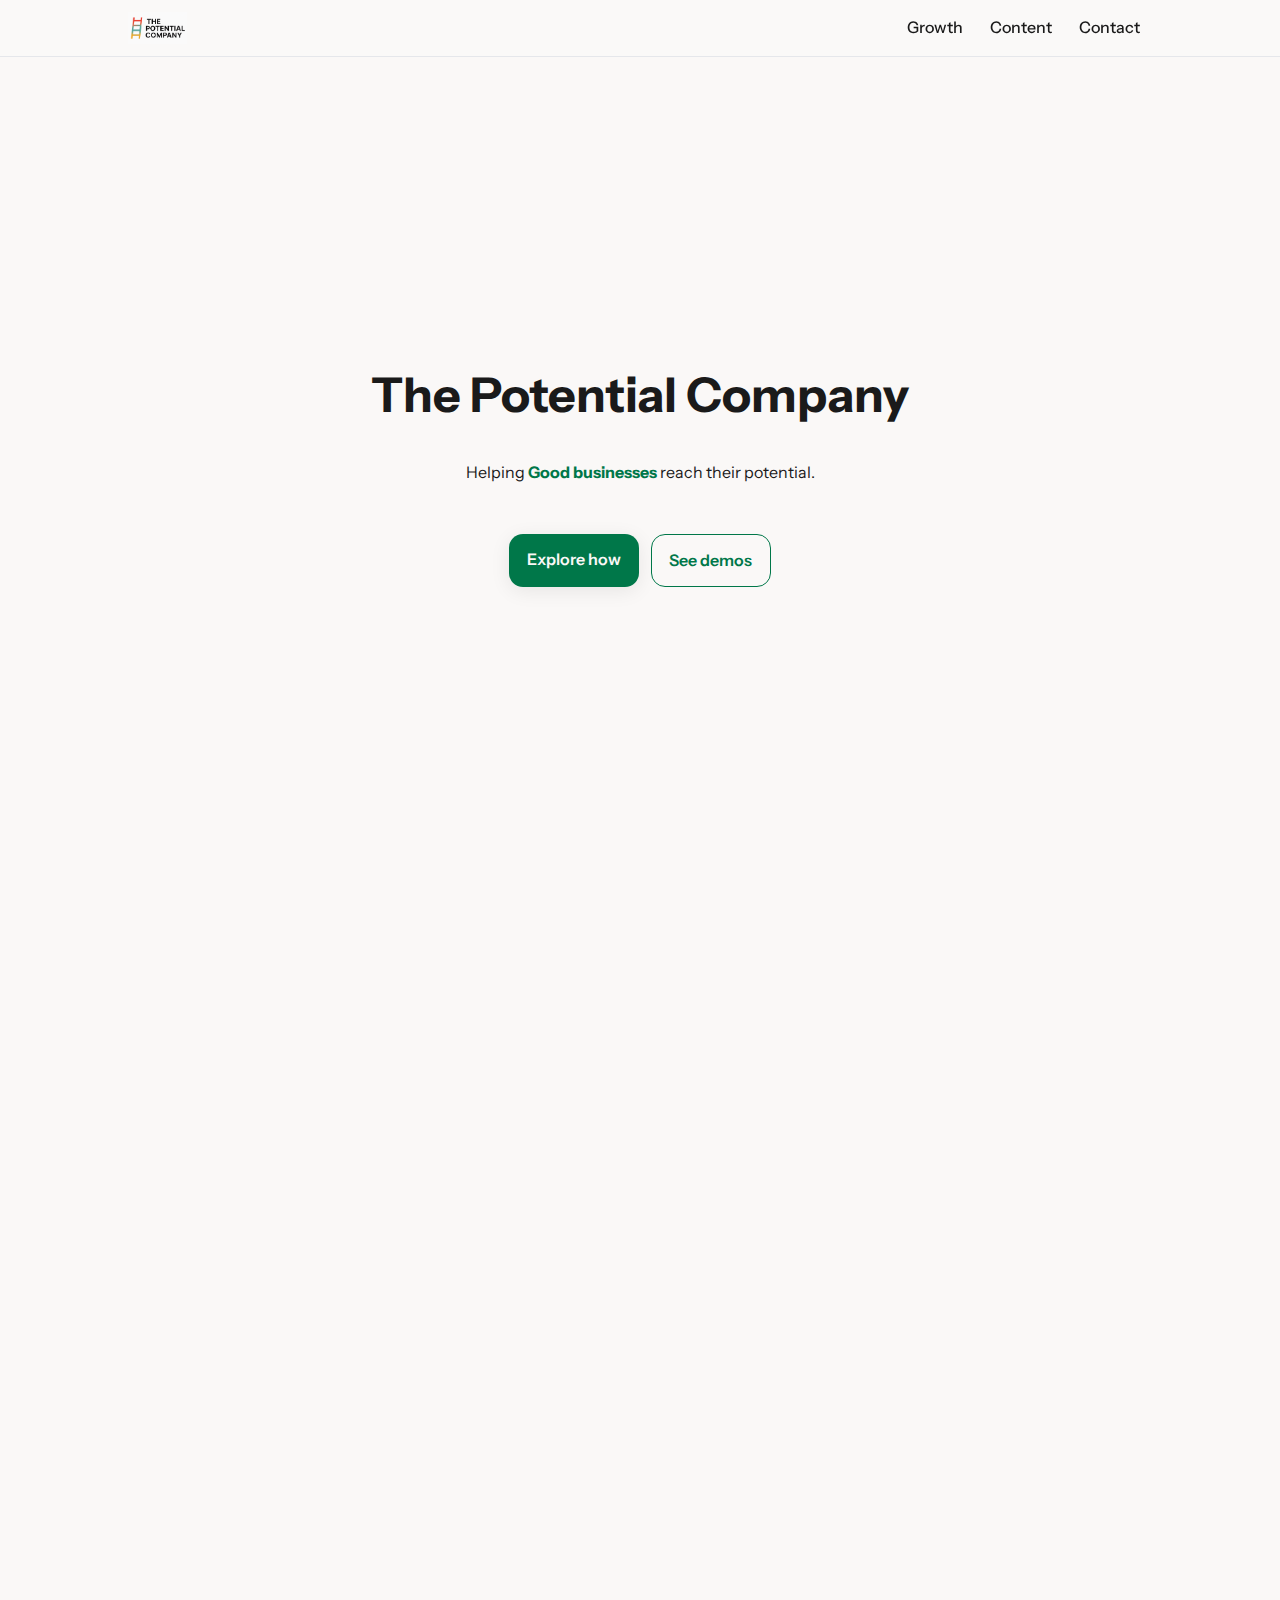
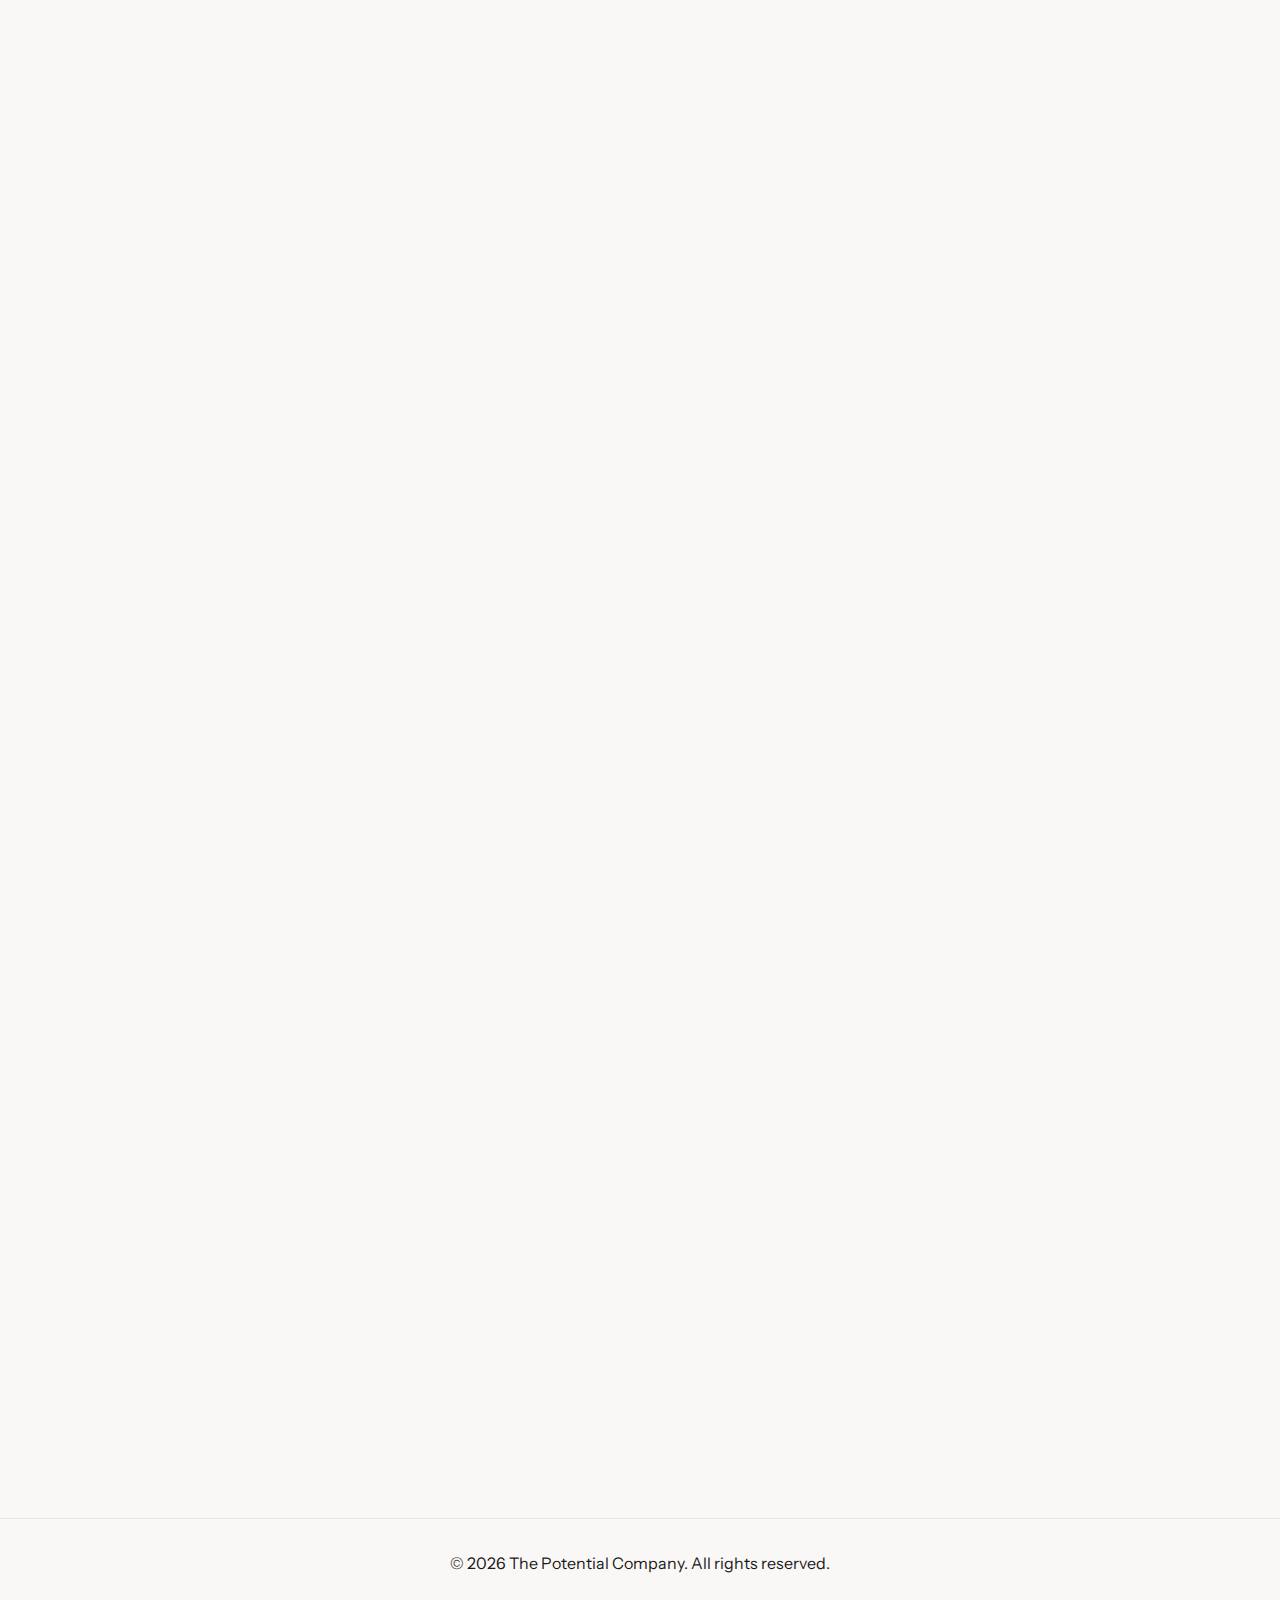
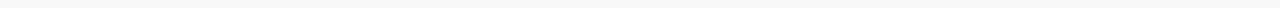
<file: index.html>
<!DOCTYPE html>
<html lang="en">
<head>
  <meta charset="utf-8" />
  <meta name="viewport" content="width=device-width, initial-scale=1" />
  <title>The Potential Company</title>
  <meta name="description" content="Helping Good businesses reach their potential. Demos, concepts, and contact." />
  <meta name="theme-color" content="#007749" />
  <link rel="icon" href="/favicon.ico" />
  <link rel="preconnect" href="https://fonts.googleapis.com">
  <link rel="preconnect" href="https://fonts.gstatic.com" crossorigin>
  <link href="https://fonts.googleapis.com/css2?family=Instrument+Sans:wght@400;500;600;700&display=swap" rel="stylesheet">
  <link rel="preconnect" href="https://www.youtube.com" crossorigin>
  <link rel="preconnect" href="https://www.youtube-nocookie.com" crossorigin>
  <link rel="preconnect" href="https://i.ytimg.com" crossorigin>

  <style>
    *,*::before,*::after{box-sizing:border-box}
    html:focus-within{scroll-behavior:smooth}
    body{margin:0;font-family:"Instrument Sans",ui-sans-serif,system-ui,-apple-system,Segoe UI,Roboto,Helvetica,Arial,"Apple Color Emoji","Segoe UI Emoji";line-height:1.6;background:#FAF8F7;color:#1A1A1A}
    a{color:inherit;text-decoration:none}

    :root{--lime:#007749;--orange:#DCA631;--muted:#1A1A1A;--bd:#e5e7eb;--shadow:0 4px 20px rgba(0,0,0,.08)}

    .container{width:min(1024px,92%);margin-inline:auto}
    .stack{display:grid;gap:1rem}
    .stack-lg{gap:2rem}

    strong{color:#007749}

    header{position:sticky;top:0;z-index:30;background:rgba(250,248,247,.92);backdrop-filter:blur(8px);border-bottom:1px solid var(--bd)}
    .nav{display:flex;align-items:center;justify-content:space-between;padding:.75rem 0}
    .brand{display:flex;align-items:center;gap:.6rem;font-weight:700;letter-spacing:.2px}

    nav a{padding:.5rem .75rem;border-radius:10px;color:#1A1A1A;font-weight:500;border-bottom:2px solid transparent}
    @media (max-width: 640px){
      nav a[href="#growth"], nav a[href="#demos"]{display:none}
    }
    nav a:hover{color:var(--orange);background:#FAF8F7;border-bottom-color:var(--orange)}

    section{padding:2.75rem 0}
    .hero{min-height:calc(100svh - 64px);display:grid;place-items:center;text-align:center}
    .title{font-size:clamp(2rem,2.2rem + 1vw,3rem);line-height:1.1;margin:.4rem 0;font-weight:700}
    .sub{color:var(--muted);max-width:56ch;margin-inline:auto;font-weight:400}
    .cta{display:flex;gap:.75rem;justify-content:center;flex-wrap:wrap;margin-top:1rem}
    .btn{padding:.8rem 1.1rem;border-radius:14px;border:1px solid var(--bd);font-weight:600;transition:all 180ms ease;color:#1A1A1A;background:transparent}
    .btn-primary{background:linear-gradient(135deg,#007749,#007749);border:none;color:#FAF8F7;box-shadow:var(--shadow)}
    .btn-outline{background:#FAF8F7;color:#007749;border:1.5px solid #007749}
    .btn:hover{transform:translateY(-1px);box-shadow:0 6px 24px rgba(0,119,73,.18)}
    .btn-primary:hover,.btn-primary:active{background:linear-gradient(135deg,#007749,#DCA631);box-shadow:0 8px 26px rgba(0,119,73,.22)}
    .btn-outline:hover,.btn-outline:active{background:#007749;color:#FAF8F7;border-color:#007749}

    .section-head{display:flex;align-items:end;justify-content:space-between;gap:1rem;margin-bottom:1.1rem}
    .section-head h2{margin:0;font-size:clamp(1.25rem,1rem + 1vw,1.9rem);font-weight:600}
    .pill{display:inline-flex;padding:.3rem .7rem;border-radius:999px;background:var(--orange);color:#1A1A1A;font-size:.8rem;font-weight:700;box-shadow:0 2px 10px rgba(0,0,0,.06)}
    .pill:hover{background:#007749;color:#FAF8F7}

    .cards{display:grid;gap:1.5rem}
    @media (min-width:720px){.cards{grid-template-columns:repeat(2,minmax(0,1fr))}}
    @media (min-width:1200px){.cards{grid-template-columns:repeat(3,minmax(0,1fr))}}
    .card{background:#FAF8F7;border:1px solid rgba(26,26,26,.08);border-radius:18px;padding:1.2rem;box-shadow:0 10px 30px rgba(0,0,0,.06);transition:transform .3s ease}
    .card:hover{transform:translateY(-4px)}
    .card h3{margin:.25rem 0 .25rem;font-weight:600;color:#1A1A1A}
    .cards .card:nth-child(1) h3{color:#007749}
    .cards .card:nth-child(2) h3{color:#DCA631}
    .cards .card:nth-child(3) h3{color:#007749}

    .video{position:relative;width:100%;aspect-ratio:16/9;border-radius:14px;overflow:hidden;border:1px solid rgba(26,26,26,.08);background:#000}
    .video iframe{position:absolute;inset:0;width:100%;height:100%;border:0}
    .stack-lg>.card:not(:first-child){margin-top:2rem}

    #contact .card{background:linear-gradient(135deg,#007749,#DCA631);border:1px solid #DCA631;color:#FAF8F7;box-shadow:0 12px 28px rgba(0,119,73,.25)}
    #contact .card .sub,#contact .card .kicker{color:#FAF8F7}

    footer{padding:2rem 0;color:var(--muted);border-top:1px solid var(--bd);text-align:center;font-weight:400}
    .kicker{text-transform:uppercase;letter-spacing:.15em;font-weight:600;font-size:.75rem;color:#1A1A1A}

    [data-reveal]{opacity:0;transform:translateY(16px);transition:opacity .6s ease,transform .6s ease}
    [data-reveal].is-visible{opacity:1;transform:translateY(0)}
    .stagger>*{opacity:0;transform:translateY(16px)}
    .stagger.is-visible>*{animation:reveal .7s ease forwards}
    .stagger.is-visible>*:nth-child(1){animation-delay:.05s}
    .stagger.is-visible>*:nth-child(2){animation-delay:.15s}
    .stagger.is-visible>*:nth-child(3){animation-delay:.25s}
    @keyframes reveal{to{opacity:1;transform:translateY(0)}}
  </style>
</head>

<body>
  <header>
    <div class="container nav" data-reveal>
      <a class="brand" href="#top">
        <img src="TPC_logo_white.png" alt="The Potential Company" style="height:32px;">
      </a>
      <nav>
        <a href="#growth">Growth</a>
        <a href="#demos">Content</a>
        <a href="#contact">Contact</a>
      </nav>
    </div>
  </header>

  <main id="top">
    <section class="hero container" id="hero">
      <div class="stack" data-reveal>
        <h1 class="title">The Potential Company</h1>
        <p class="sub">Helping <strong>Good businesses</strong> reach their potential.</p>
        <div class="cta">
          <a class="btn btn-primary" href="#growth">Explore how</a>
          <a class="btn btn-outline" href="#demos">See demos</a>
        </div>
      </div>
    </section>

    <section class="container" id="growth">
      <div class="section-head" data-reveal>
        <h2>How we help good businesses grow</h2>
      </div>
      <div class="cards stagger" data-reveal>
        <article class="card horiz">
          <h3>💚 Revenue Growth</h3>
          <p class="sub">We design bespoke loyalty programs and data systems powered by Meta.</p>
        </article>
        <article class="card horiz">
          <h3>📲 Product & Efficiency Growth</h3>
          <p class="sub">We build digital products and automations tailored to each business.</p>
        </article>
        <article class="card horiz">
          <h3>📈 Capital Growth</h3>
          <p class="sub">We help businesses scale through capital raising, fractional CFO services, and strategy.</p>
        </article>
      </div>
    </section>

    <section class="container" id="demos">
      <div class="section-head" data-reveal>
        <h2>Demos & Docs</h2><span class="pill">1–5 min clips</span>
      </div>

      <div class="stack-lg" id="videoList" data-reveal>
        <div class="card stack video-card">
          <div class="video">
            <iframe
              src="https://www.youtube.com/embed/nX5SfBdnHHU"
              title="Overview of Bespoke Meta Loyalty Systems"
              allow="accelerometer; autoplay; clipboard-write; encrypted-media; gyroscope; picture-in-picture; web-share"
              allowfullscreen>
            </iframe>
          </div>
          <p class="sub">About Bespoke Meta Loyalty Systems</p>
        </div>

        <div class="card stack video-card">
          <div class="video">
            <iframe
              src="https://www.youtube.com/embed/px87QNYduwI"
              title="WhatsApp Stamp Card Demo"
              allow="accelerometer; autoplay; clipboard-write; encrypted-media; gyroscope; picture-in-picture; web-share"
              allowfullscreen>
            </iframe>
          </div>
          <p class="sub">WhatsApp Stamp Card Demo</p>
        </div>
      </div>
    </section>

    <section class="container" id="contact">
      <div class="section-head" data-reveal>
        <h2>Connect with Us</h2>
      </div>
      <div class="cards" style="grid-template-columns:1fr;">
        <div class="card stack" data-reveal>
          <p class="kicker">Let’s achieve potential together.</p>
          <div class="stack">
            <a class="btn btn-primary" href="mailto:daniel@thepotentialcompany.com">Email: daniel@thepotentialcompany.com</a>
            <a class="btn btn-outline" href="https://wa.me/84764929881?text=CONNECT" target="_blank">Try Demos &amp; Book meetings on WhatsApp</a>
          </div>
        </div>
      </div>
    </section>
  </main>

  <footer>
    <div class="container">© <span id="y"></span> The Potential Company. All rights reserved.</div>
  </footer>

  <script>
    document.getElementById('y').textContent = new Date().getFullYear();

    const prefersReduced = window.matchMedia('(prefers-reduced-motion: reduce)').matches;
    if (!prefersReduced && 'IntersectionObserver' in window) {
      const io = new IntersectionObserver((entries) => {
        entries.forEach((e) => {
          if (e.isIntersecting) {
            e.target.classList.add('is-visible');
            io.unobserve(e.target);
          }
        });
      }, { threshold: 0.12 });
      document.querySelectorAll('[data-reveal], .stagger').forEach(el => io.observe(el));
    } else {
      document.querySelectorAll('[data-reveal], .stagger').forEach(el => el.classList.add('is-visible'));
    }
  </script>
</body>
</html>
</file>
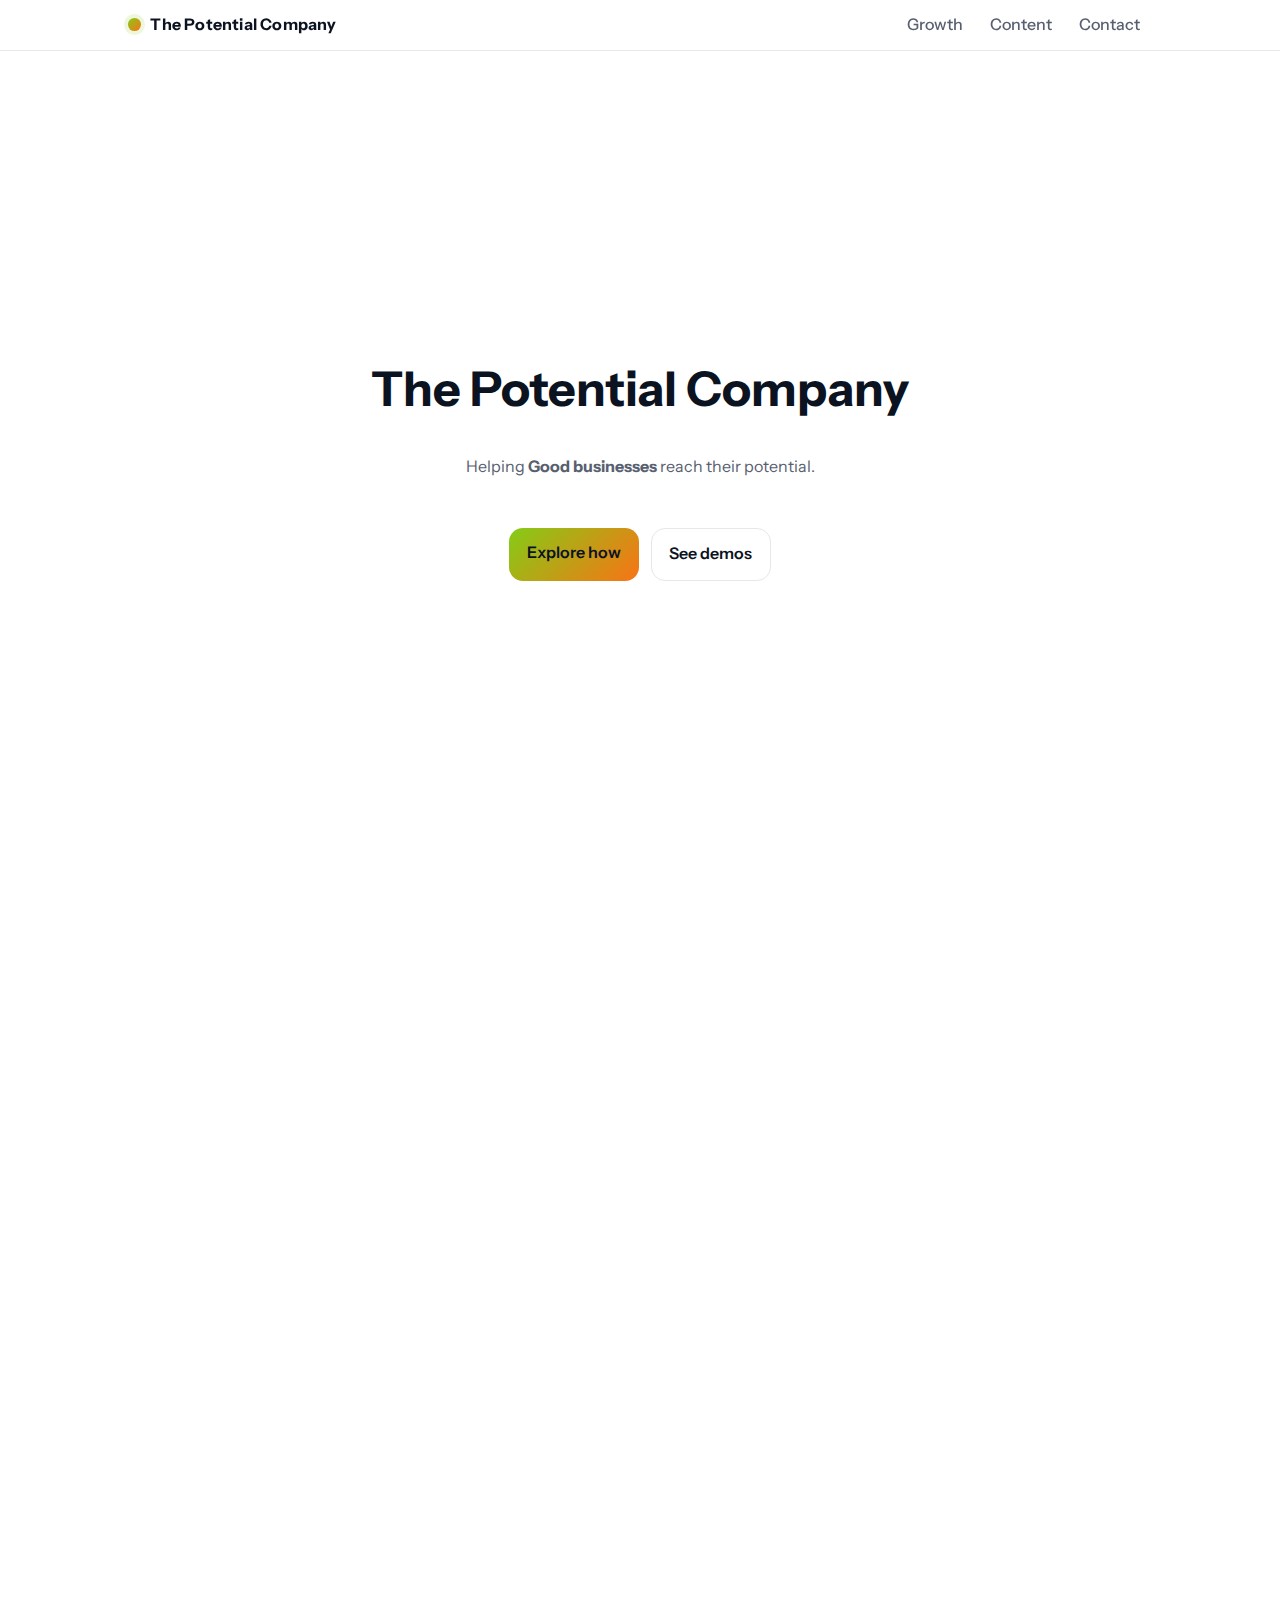
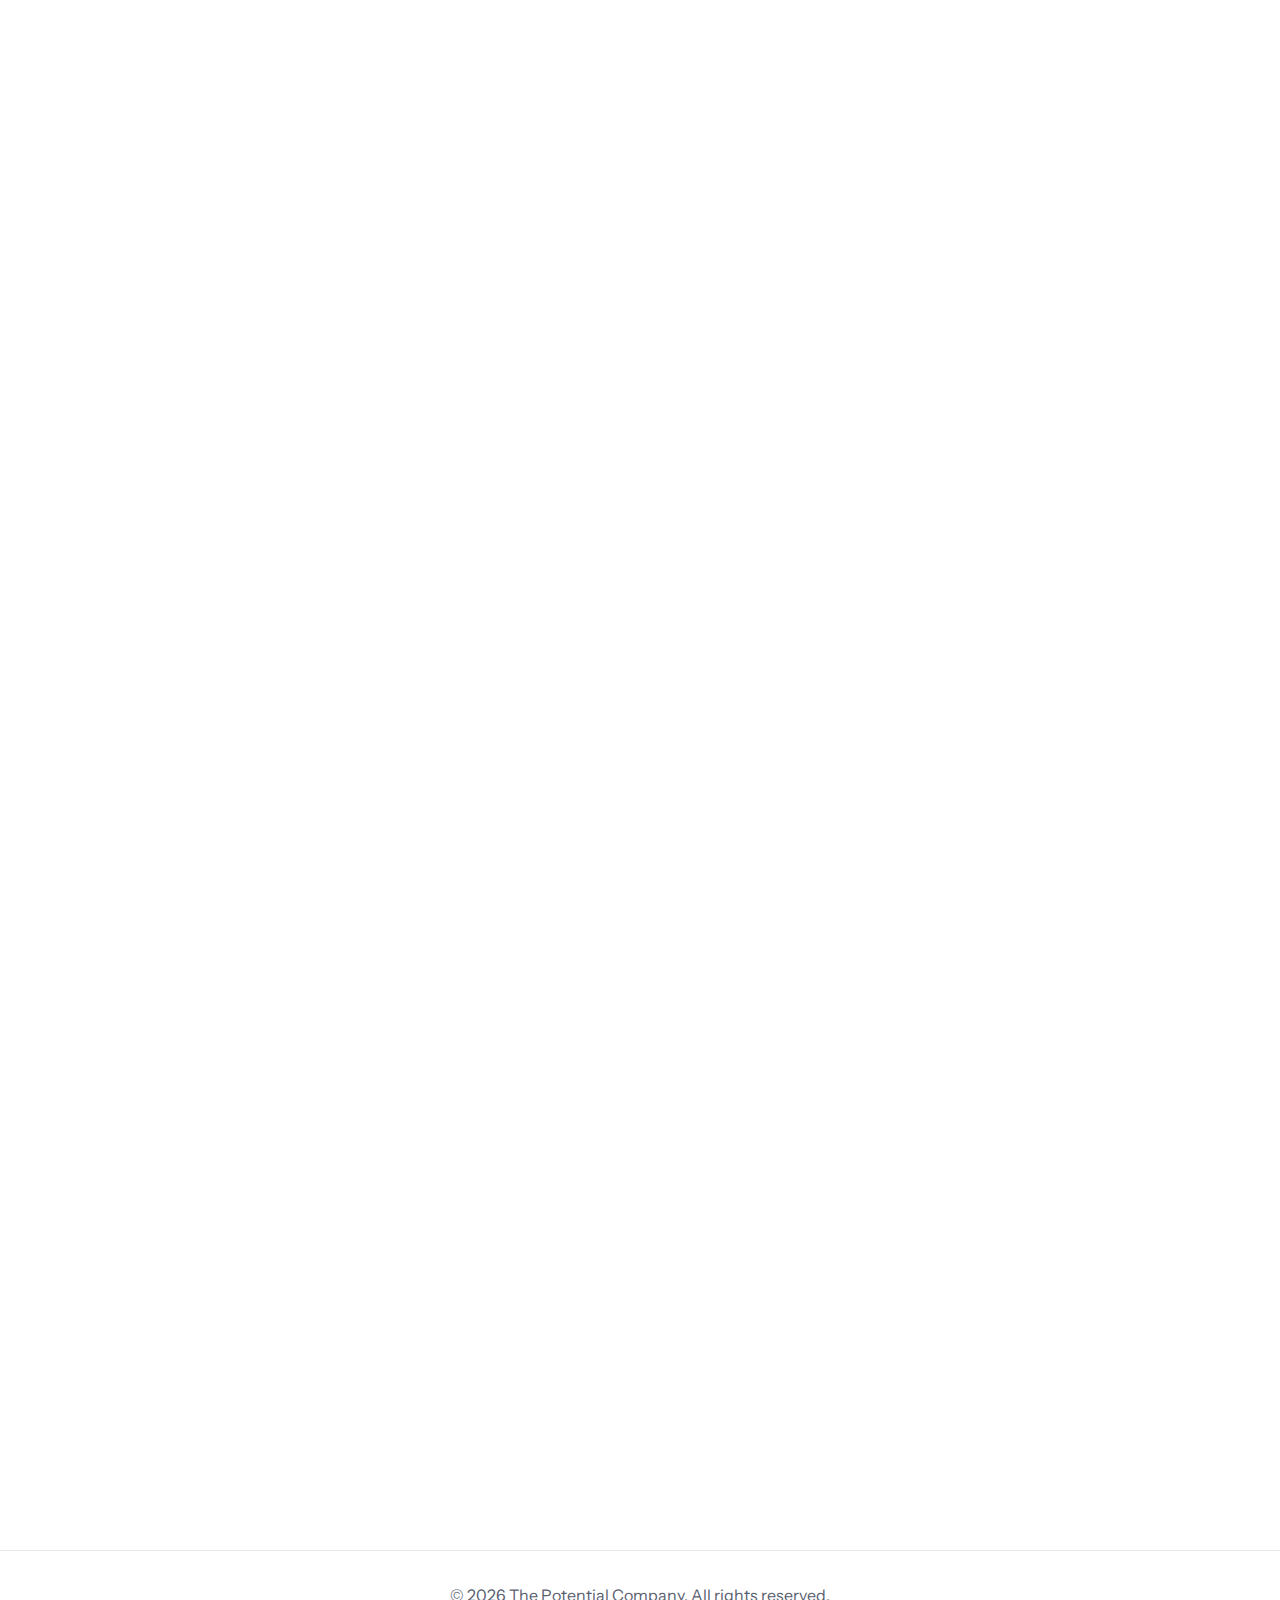
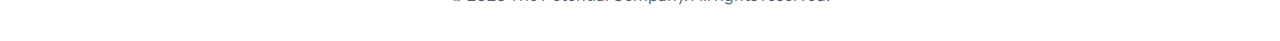
<file: tpc_static_site_index (4).html>
<!DOCTYPE html>
<html lang="en">
<head>
  <meta charset="utf-8" />
  <meta name="viewport" content="width=device-width, initial-scale=1" />
  <title>The Potential Company</title>
  <meta name="description" content="Helping Good businesses reach their potential. Demos, concepts, and contact." />
  <meta name="theme-color" content="#84CC16" />
  <link rel="icon" href="/favicon.ico" />
  <link rel="preconnect" href="https://fonts.googleapis.com">
  <link rel="preconnect" href="https://fonts.gstatic.com" crossorigin>
  <link href="https://fonts.googleapis.com/css2?family=Instrument+Sans:wght@400;500;600;700&display=swap" rel="stylesheet">
  <style>
    *,*::before,*::after{box-sizing:border-box}
    html:focus-within{scroll-behavior:smooth}
    body{margin:0;font-family:"Instrument Sans",ui-sans-serif,system-ui,-apple-system,Segoe UI,Roboto,Helvetica,Arial,"Apple Color Emoji","Segoe UI Emoji";line-height:1.6;background:#fff;color:#0b1220}
    a{color:inherit;text-decoration:none}

    :root{--lime:#84CC16;--orange:#F97316;--muted:#586070;--bd:#e5e7eb;--shadow:0 4px 20px rgba(0,0,0,.08)}

    .container{width:min(1024px,92%);margin-inline:auto}
    .stack{display:grid;gap:1rem}
    .stack-lg{gap:2rem}

    header{position:sticky;top:0;z-index:30;background:rgba(255,255,255,.8);backdrop-filter:blur(8px);border-bottom:1px solid var(--bd)}
    .nav{display:flex;align-items:center;justify-content:space-between;padding:.75rem 0}
    .brand{display:flex;align-items:center;gap:.6rem;font-weight:700;letter-spacing:.2px}
    .dot{width:.8rem;height:.8rem;border-radius:50%;background:linear-gradient(135deg,var(--lime),var(--orange));box-shadow:0 0 0 4px rgba(132,204,22,.15)}
    nav a{padding:.5rem .75rem;border-radius:10px;color:var(--muted);font-weight:500}

/* Mobile nav: keep brand visible, hide Growth & Content so only Contact shows */
@media (max-width: 640px){
  .nav{gap:.25rem}
  .brand span{white-space:nowrap}
  nav{display:flex;gap:.25rem}
  nav a{padding:.45rem .6rem}
  nav a[href="#growth"],
  nav a[href="#demos"]{display:none}
}
    nav a:hover{color:#0b1220;background:#f3f4f6}

    section{padding:2.75rem 0}
    .hero{min-height:calc(100svh - 64px);display:grid;place-items:center;text-align:center}
    .title{font-size:clamp(2rem,2.2rem + 1vw,3rem);line-height:1.1;margin:.4rem 0;font-weight:700}
    .sub{color:var(--muted);max-width:56ch;margin-inline:auto;font-weight:400}
    .cta{display:flex;gap:.75rem;justify-content:center;flex-wrap:wrap;margin-top:1rem}
    .btn{padding:.8rem 1.1rem;border-radius:14px;border:1px solid var(--bd);font-weight:600;transition:all .2s ease}
    .btn-primary{background:linear-gradient(135deg,var(--lime),var(--orange));border:none;color:#0b1220}
    .btn-outline{background:#fff;color:#0b1220}
    .btn:hover{transform:translateY(-1px);box-shadow:var(--shadow)}

    .section-head{display:flex;align-items:end;justify-content:space-between;gap:1rem;margin-bottom:1.1rem}
    .section-head h2{margin:0;font-size:clamp(1.25rem,1rem + 1vw,1.9rem);font-weight:600}

    .cards{display:grid;gap:1.5rem}
    @media (min-width:720px){.cards{grid-template-columns:repeat(2,minmax(0,1fr))}}
    @media (min-width:1200px){.cards{grid-template-columns:repeat(3,minmax(0,1fr))}}

    .card{background:#fff;border:1px solid var(--bd);border-radius:18px;padding:1.2rem;box-shadow:var(--shadow);transition:transform .3s ease}
    .card:hover{transform:translateY(-4px)}
    .card h3{margin:.25rem 0 .25rem;font-weight:600}

    .card.horiz{display:block}
    .card.horiz h3{margin:0 0 .25rem}
    .card.horiz p{margin:.25rem 0 0}

    .emoji{font-size:1.15em;line-height:1;margin-right:.35rem}

    .video{position:relative;width:100%;aspect-ratio:16/9;border-radius:14px;overflow:hidden;border:1px solid var(--bd);background:#000}
    .video iframe{position:absolute;inset:0;width:100%;height:100%;border:0}

    /* Add spacing between video cards */
    .stack-lg>.card:not(:first-child){margin-top:2rem}

    footer{padding:2rem 0;color:var(--muted);border-top:1px solid var(--bd);text-align:center;font-weight:400}
    .pill{display:inline-flex;padding:.3rem .7rem;border-radius:999px;background:#f3f4f6;color:#111827;font-size:.8rem;font-weight:700}
    .kicker{text-transform:uppercase;letter-spacing:.15em;font-weight:600;font-size:.75rem;color:#111827}

    [data-reveal]{opacity:0;transform:translateY(16px);transition:opacity .6s ease,transform .6s ease}
    [data-reveal].is-visible{opacity:1;transform:translateY(0)}
    .stagger>*{opacity:0;transform:translateY(16px)}
    .stagger.is-visible>*{animation:reveal .7s ease forwards}
    .stagger.is-visible>*:nth-child(1){animation-delay:.05s}
    .stagger.is-visible>*:nth-child(2){animation-delay:.15s}
    .stagger.is-visible>*:nth-child(3){animation-delay:.25s}
    @keyframes reveal{to{opacity:1;transform:translateY(0)}}

    .btn .icon{display:inline-block;vertical-align:-2px;margin-right:.5rem}
    .icon-wa{width:18px;height:18px}
  </style>
</head>
<body>
  <header>
    <div class="container nav" data-reveal>
      <a class="brand" href="#top" aria-label="The Potential Company home">
        <span class="dot" aria-hidden="true"></span>
        <span>The Potential Company</span>
      </a>
      <nav aria-label="Primary">
        <a href="#growth">Growth</a>
        <a href="#demos">Content</a>
        <a href="#contact">Contact</a>
      </nav>
    </div>
  </header>

  <main id="top">
    <section class="hero container" id="hero">
      <div class="stack" data-reveal>
        <h1 class="title">The Potential Company</h1>
        <p class="sub">Helping <strong>Good businesses</strong> reach their potential.</p>
        <div class="cta">
          <a class="btn btn-primary" href="#growth">Explore how</a>
          <a class="btn btn-outline" href="#demos">See demos</a>
        </div>
      </div>
    </section>

    <section class="container" id="growth" aria-labelledby="growth-title">
      <div class="section-head" data-reveal>
        <h2 id="growth-title">How we help good businesses grow</h2>
      </div>
      <div class="cards stagger" data-reveal>
        <article class="card horiz">
          <h3><span class="emoji" aria-hidden="true">💚</span>Revenue Growth</h3>
          <p class="sub">We design bespoke loyalty programs and data systems powered by Meta.</p>
        </article>
        <article class="card horiz">
          <h3><span class="emoji" aria-hidden="true">📲</span>Product & Efficiency Growth</h3>
          <p class="sub">We build digital products and automations tailored to each business.</p>
        </article>
        <article class="card horiz">
          <h3><span class="emoji" aria-hidden="true">📈</span>Capital Growth</h3>
          <p class="sub">We help businesses scale through capital raising, fractional CFO services, and strategy.</p>
        </article>
      </div>
    </section>

    <section class="container" id="demos" aria-labelledby="demos-title">
      <div class="section-head" data-reveal>
        <h2 id="demos-title">Demos & Docs</h2>
        <span class="pill">1–5 min clips</span>
      </div>
      <div class="stack-lg">
        <div class="card stack" data-reveal>
          <div class="video">
            <iframe loading="lazy" src="https://www.loom.com/embed/8c4ab764b1f0438db78ad5bb8de090e1" title="Demo: WhatsApp Loyalty Flow" frameborder="0" webkitallowfullscreen mozallowfullscreen allowfullscreen></iframe>
          </div>
          <p class="sub">Meta Loyalty: WhatsApp stamp card for F&B</p>
        </div>
        <div class="card stack" data-reveal>
          <div class="video">
            <iframe loading="lazy" src="" title="Demo: Prototype Walkthrough" allow="autoplay;fullscreen;picture-in-picture" allowfullscreen></iframe>
          </div>
          <p class="sub">Meta Loyalty: Check-in & member feedback for gyms [COMING SOON]</p>
        </div>
      </div>
    </section>

    <section class="container" id="contact" aria-labelledby="contact-title">
      <div class="section-head" data-reveal>
        <h2 id="contact-title">Connect with Us</h2>
      </div>
      <div class="cards" style="grid-template-columns:1fr;">
        <div class="card stack" data-reveal>
          <p class="kicker">Let’s achieve potential together.</p>
          <div class="stack">
            <a class="btn btn-primary" href="mailto:daniel@thepotentialcompany.com">Email: connect@thepotentialcompany.com</a>
            <a class="btn btn-outline" href="https://www.linkedin.com/in/andersondbk" target="_blank" rel="noopener">Follow on LinkedIn</a>
            <a class="btn btn-outline" href="https://wa.me/84936094972?text=HEY_TPC!" target="_blank" rel="noopener">
              <span class="icon">
                <svg class="icon-wa" viewBox="0 0 32 32" fill="none" xmlns="http://www.w3.org/2000/svg" aria-hidden="true">
                  <path fill="#25D366" d="M16.04 3.2c-7.06 0-12.8 5.73-12.8 12.79 0 2.26.59 4.37 1.62 6.2L3.2 28.8l6.77-1.75a12.76 12.76 0 0 0 6.07 1.55c7.06 0 12.8-5.73 12.8-12.8 0-7.06-5.74-12.8-12.8-12.8Zm0 23.18c-2.1 0-4.05-.62-5.68-1.69l-.41-.27-4.02 1.04 1.07-3.92-.29-.4a10.6 10.6 0 1 1 9.33 5.24Zm5.83-7.93c-.32-.16-1.89-.93-2.18-1.03-.29-.11-.5-.16-.72.16-.21.32-.83 1.03-1.02 1.24-.19.21-.37.24-.69.08-.32-.16-1.36-.5-2.6-1.59-.96-.82-1.6-1.83-1.79-2.14-.19-.32-.02-.49.14-.64.15-.15.32-.37.48-.56.16-.19.21-.32.32-.53.11-.21.05-.4-.02-.56-.08-.16-.72-1.73-.98-2.37-.26-.64-.52-.55-.72-.56h-.61c-.21 0-.56.08-.85.4-.29.32-1.12 1.09-1.12 2.67s1.15 3.09 1.31 3.31c.16.21 2.26 3.45 5.48 4.83.77.33 1.36.53 1.82.68.77.24 1.47.21 2.03.13.62-.09 1.89-.77 2.16-1.52.27-.75.27-1.39.19-1.52-.08-.13-.29-.21-.61-.37Z"/>
                </svg>
              </span>
              Chat on WhatsApp
            </a>
          </div>
        </div>
      </div>
    </section>
  </main>

  <footer>
    <div class="container">© <span id="y"></span> The Potential Company. All rights reserved.</div>
  </footer>

  <script>
    document.getElementById('y').textContent=new Date().getFullYear();
    const prefersReduced=window.matchMedia('(prefers-reduced-motion: reduce)').matches;
    if(!prefersReduced&&'IntersectionObserver'in window){
      const io=new IntersectionObserver((entries)=>{entries.forEach((e)=>{if(e.isIntersecting){e.target.classList.add('is-visible');io.unobserve(e.target);}});},{threshold:0.12});
      document.querySelectorAll('[data-reveal],.stagger').forEach(el=>io.observe(el));
    }else{document.querySelectorAll('[data-reveal],.stagger').forEach(el=>el.classList.add('is-visible'))}
  </script>
</body>
</html>
</file>
